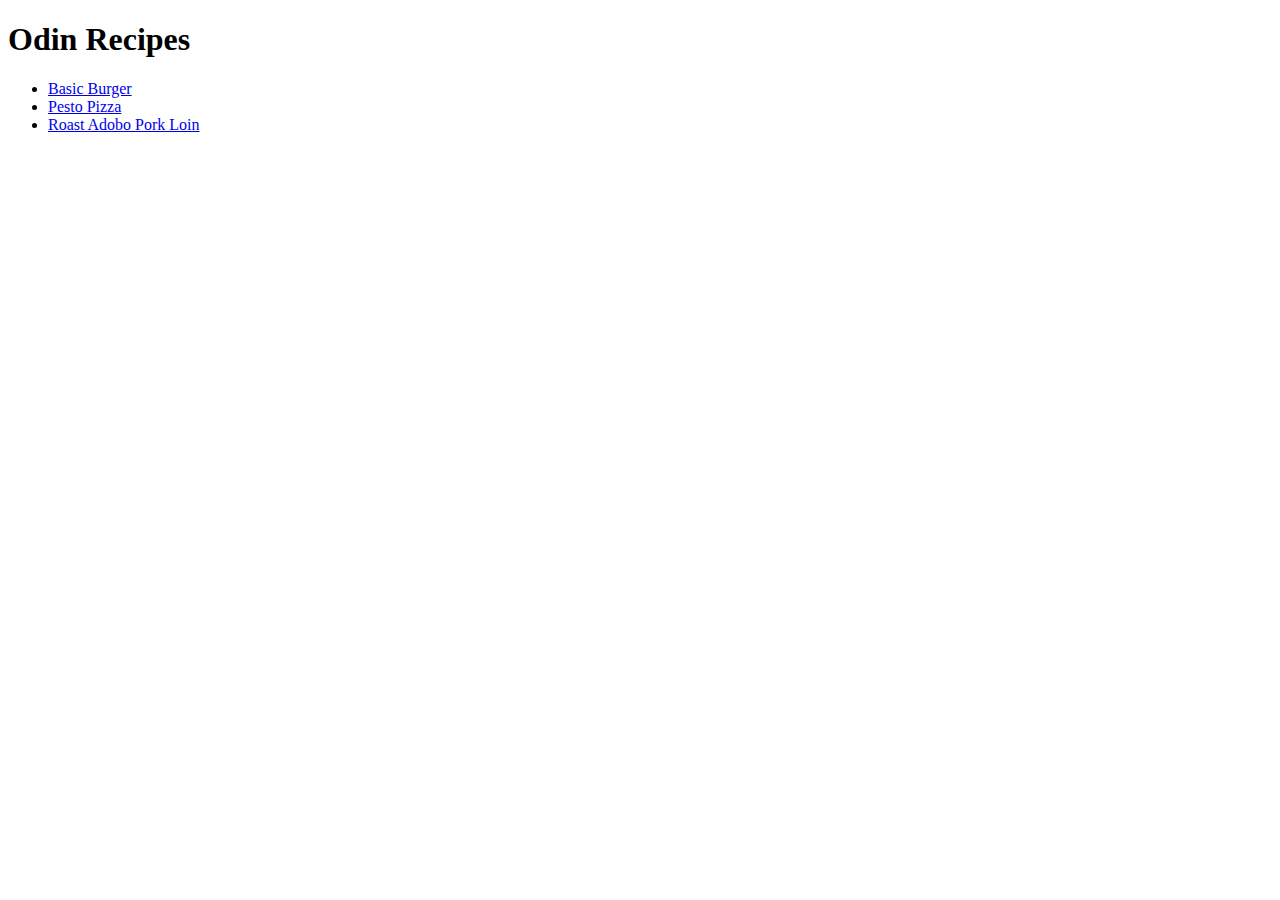
<file: index.html>
<!DOCTYPE html>
<html lang="en">
<head>
  <meta charset="UTF-8">
  <meta name="viewport" content="width=device-width, initial-scale=1.0">
  <title>Odin - Recipes</title>
</head>
<body>
  <h1>Odin Recipes</h1>
  <ul>
    <li><a href="./recipes/basic-burger.html">Basic Burger</a></li>
    <li><a href="./recipes/pesto-pizza.html">Pesto Pizza</a></li>
    <li><a href="./recipes/adobo.html">Roast Adobo Pork Loin</a></li>
  </ul>
</body>
</html>
</file>
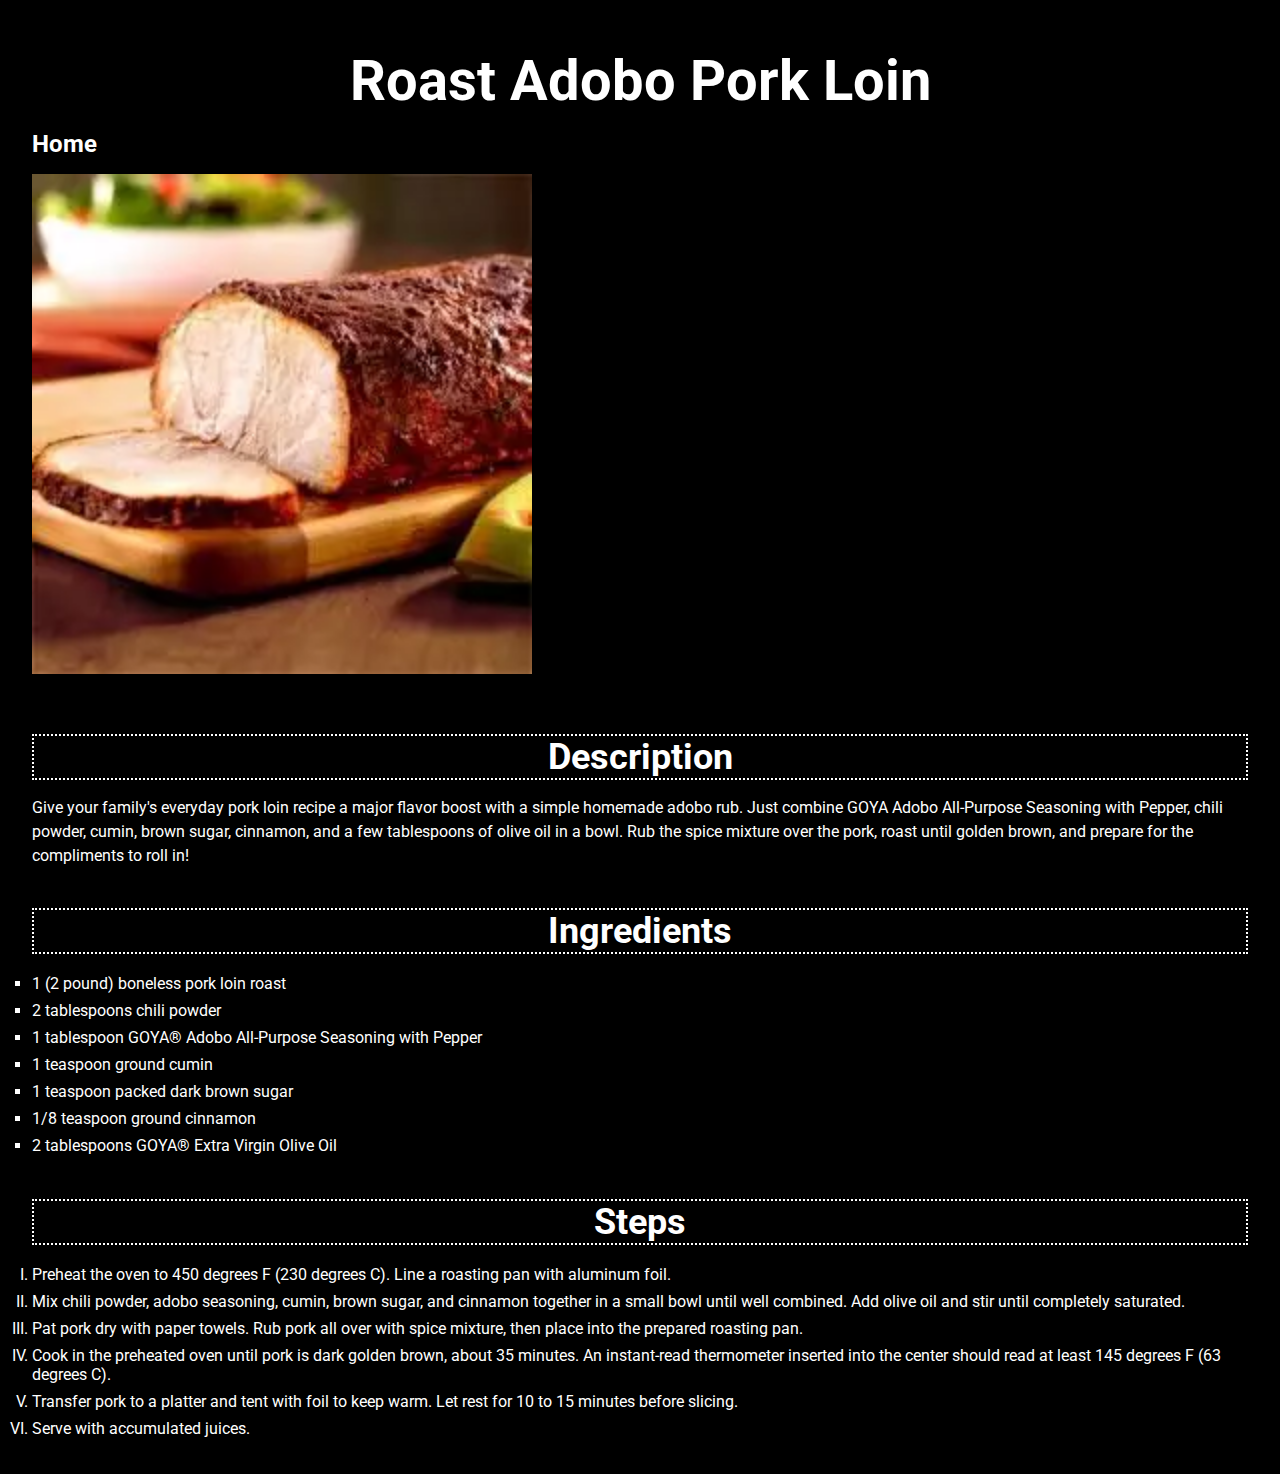
<file: public/adobo.html>
<!DOCTYPE html>
<html lang="en">
<head>
  <meta charset="UTF-8">
  <meta name="viewport" content="width=device-width, initial-scale=1.0">
  <title>Roast Adobo Pork Loin</title>
  <link rel="stylesheet" href="../style.css">
</head>
<body>
  <h1 id="recipe-name">Roast Adobo Pork Loin</h1>
  <a href="../index.html">Home</a> <br>
  <img src="../images/adobo-pork-loin.webp" alt="Adobo Pork Loin Image" width="500">

  <h2 class="description-title">Description</h2>
  <p class="description">Give your family's everyday pork loin recipe a major flavor boost with a simple homemade adobo rub. Just combine GOYA Adobo All-Purpose Seasoning with Pepper, chili powder, cumin, brown sugar, cinnamon, and a few tablespoons of olive oil in a bowl. Rub the spice mixture over the pork, roast until golden brown, and prepare for the compliments to roll in!</p>

  <h3 class="ingredients-title">Ingredients</h3>
  <ul class="ingredients-list">
    <li>1 (2 pound) boneless pork loin roast</li>
    <li>2 tablespoons chili powder</li>
    <li>1 tablespoon GOYA® Adobo All-Purpose Seasoning with Pepper</li>
    <li>1 teaspoon ground cumin</li>
    <li>1 teaspoon packed dark brown sugar</li>
    <li>1/8 teaspoon ground cinnamon</li>
    <li>2 tablespoons GOYA® Extra Virgin Olive Oil</li>
  </ul>

  <h3 class="steps-title">Steps</h3>
  <ol class="steps-list">
    <li>
      Preheat the oven to 450 degrees F (230 degrees C). Line a roasting pan with aluminum foil.
    </li>
    <li>
      Mix chili powder, adobo seasoning, cumin, brown sugar, and cinnamon together in a small bowl until well combined. Add olive oil and stir until completely saturated.
    </li>
    <li>
      Pat pork dry with paper towels. Rub pork all over with spice mixture, then place into the prepared roasting pan.
    </li>
    <li>
      Cook in the preheated oven until pork is dark golden brown, about 35 minutes. An instant-read thermometer inserted into the center should read at least 145 degrees F (63 degrees C).
    </li>
    <li>
      Transfer pork to a platter and tent with foil to keep warm. Let rest for 10 to 15 minutes before slicing.
    </li>
    <li>
      Serve with accumulated juices.
    </li>
  </ol>
</body>
</html>
</file>
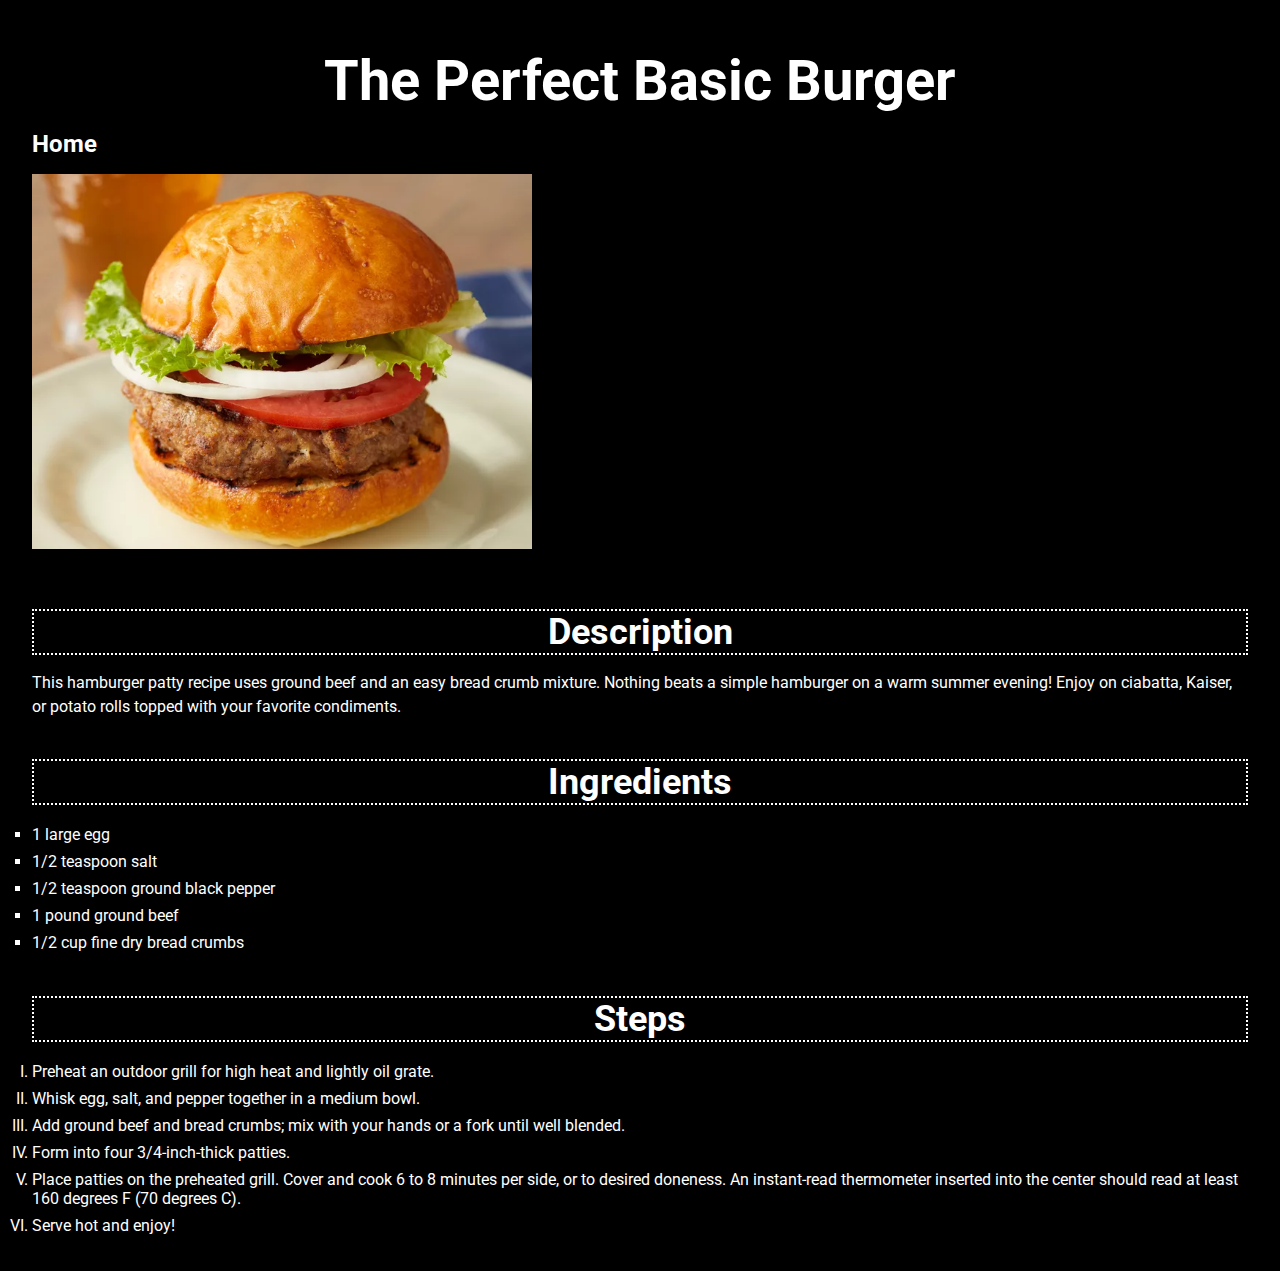
<file: public/basic-burger.html>
<!DOCTYPE html>
<html lang="en">
<head>
  <meta charset="UTF-8">
  <meta name="viewport" content="width=device-width, initial-scale=1.0">
  <title>The Perfect Basic Burger</title>
  <link rel="stylesheet" href="../style.css">
</head>
<body>
  <h1 id="recipe-name">The Perfect Basic Burger</h1>
  <a href="../index.html">Home</a> <br>
  <img src="../images/basic-burger.webp" alt="Basic Burger Image" width="500">

  <h2 class="description-title">Description</h2>
  <p class="description">This hamburger patty recipe uses ground beef and an easy bread crumb mixture. Nothing beats a simple hamburger on a warm summer evening! Enjoy on ciabatta, Kaiser, or potato rolls topped with your favorite condiments.</p>

  <h3 class="ingredients-title">Ingredients</h3>
  <ul class="ingredients-list">
    <li>1 large egg</li>
    <li>1/2 teaspoon salt</li>
    <li>1/2 teaspoon ground black pepper</li>
    <li>1 pound ground beef</li>
    <li>1/2 cup fine dry bread crumbs</li>
  </ul>

  <h3 class="steps-title">Steps</h3>
  <ol class="steps-list">
    <li>
      Preheat an outdoor grill for high heat and lightly oil grate.
    </li>
    <li>
      Whisk egg, salt, and pepper together in a medium bowl.
    </li>
    <li>
      Add ground beef and bread crumbs; mix with your hands or a fork until well blended.
    </li>
    <li>
      Form into four 3/4-inch-thick patties.
    </li>
    <li>
      Place patties on the preheated grill. Cover and cook 6 to 8 minutes per side, or to desired doneness. An instant-read thermometer inserted into the center should read at least 160 degrees F (70 degrees C).
    </li>
    <li>
      Serve hot and enjoy!
    </li>
  </ol>
</body>
</html>
</file>
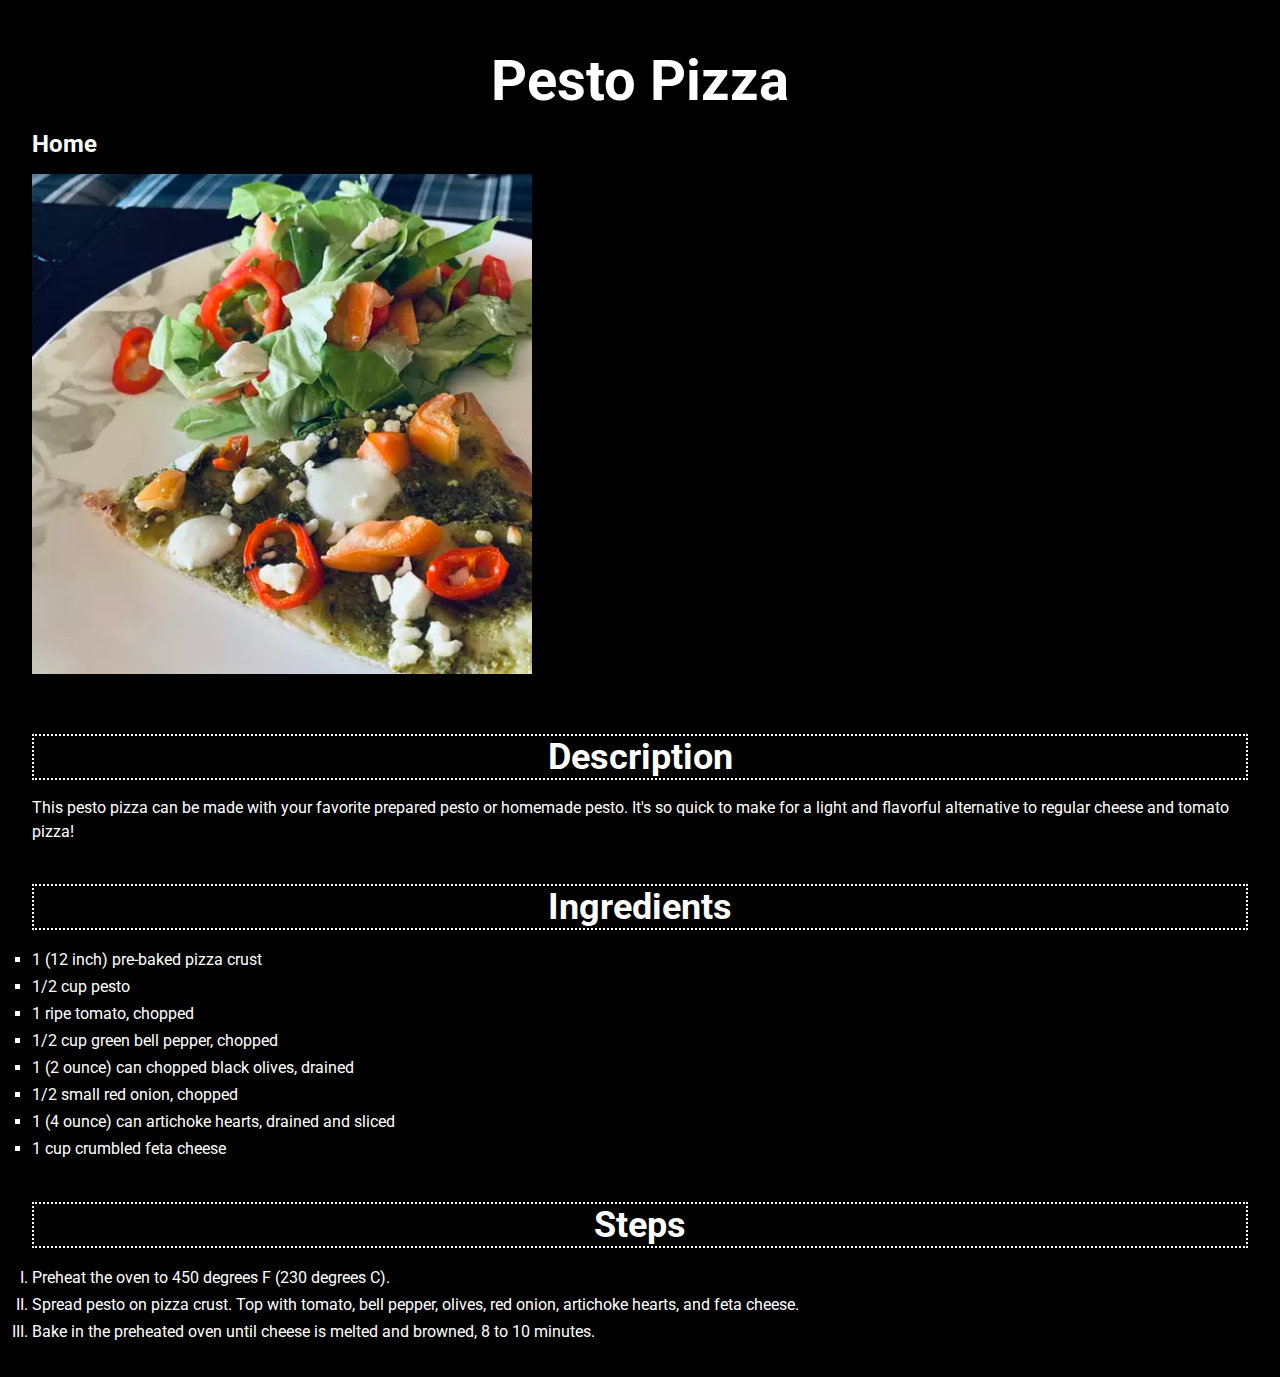
<file: public/pesto-pizza.html>
<!DOCTYPE html>
<html lang="en">
<head>
  <meta charset="UTF-8">
  <meta name="viewport" content="width=device-width, initial-scale=1.0">
  <title>Pesto Pizza</title>
  <link rel="stylesheet" href="../style.css">
</head>
<body>
  <h1 id="recipe-name">Pesto Pizza</h1>
  <a href="../index.html">Home</a> <br>
  <img src="../images/pesto-pizza.webp" alt="Pesto Pizza Image" width="500">

  <h2 class="description-title">Description</h2>
  <p class="description">This pesto pizza can be made with your favorite prepared pesto or homemade pesto. It's so quick to make for a light and flavorful alternative to regular cheese and tomato pizza!</p>

  <h3 class="ingredients-title">Ingredients</h3>
  <ul class="ingredients-list">
    <li>1 (12 inch) pre-baked pizza crust</li>
    <li>1/2 cup pesto</li>
    <li>1 ripe tomato, chopped</li>
    <li>1/2 cup green bell pepper, chopped</li>
    <li>1 (2 ounce) can chopped black olives, drained</li>
    <li>1/2 small red onion, chopped</li>
    <li>1 (4 ounce) can artichoke hearts, drained and sliced</li>
    <li>1 cup crumbled feta cheese</li>
  </ul>

  <h3 class="steps-title">Steps</h3>
  <ol class="steps-list">
    <li>
      Preheat the oven to 450 degrees F (230 degrees C).
    </li>
    <li>
      Spread pesto on pizza crust. Top with tomato, bell pepper, olives, red onion, artichoke hearts, and feta cheese.
    </li>
    <li>
      Bake in the preheated oven until cheese is melted and browned, 8 to 10 minutes.
    </li>
  </ol>
</body>
</html>
</file>
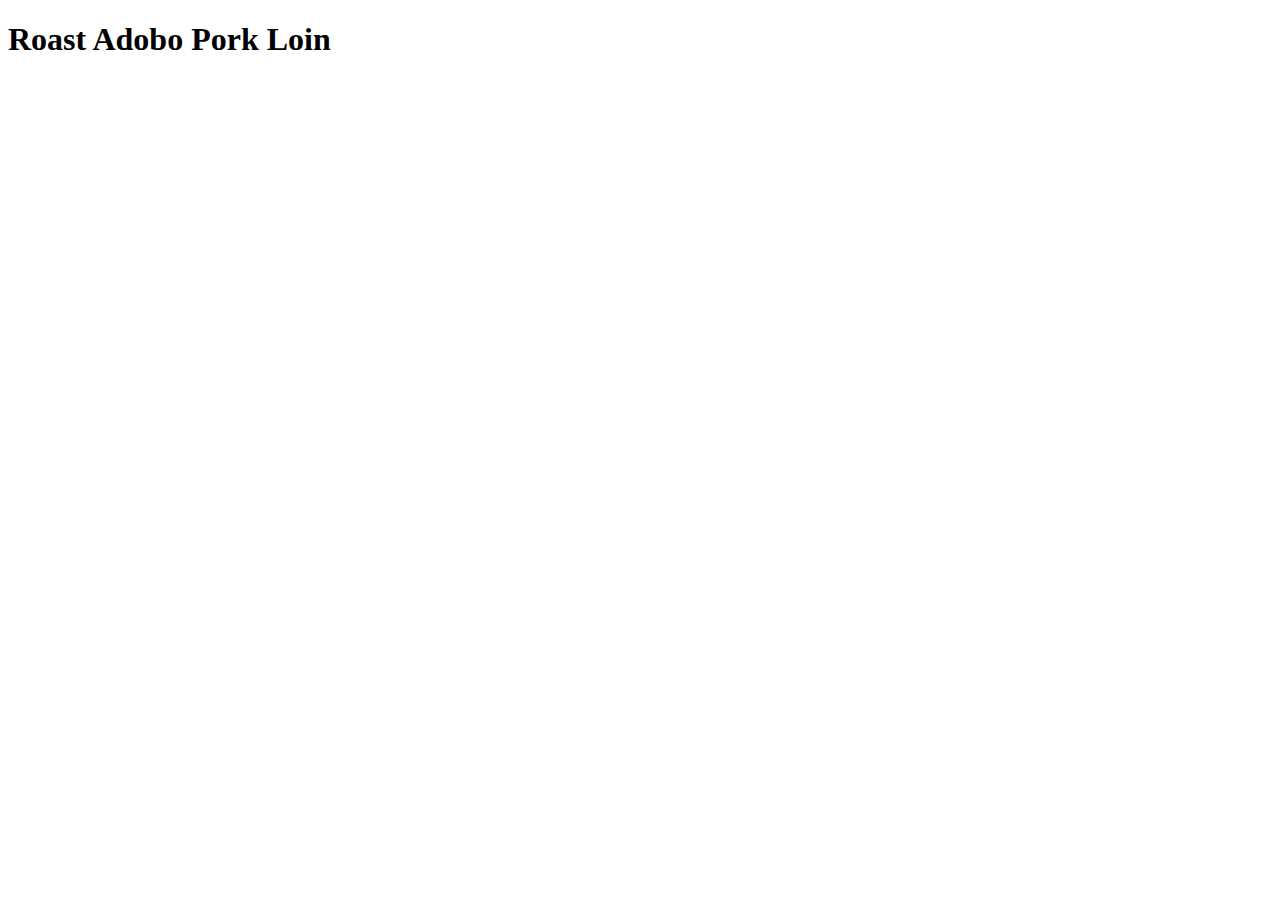
<file: recipes/adobo.html>
<!DOCTYPE html>
<html lang="en">
<head>
  <meta charset="UTF-8">
  <meta name="viewport" content="width=device-width, initial-scale=1.0">
  <title>Roast Adobo Pork Loin</title>
</head>
<body>
  <h1>Roast Adobo Pork Loin</h1>
</body>
</html>
</file>
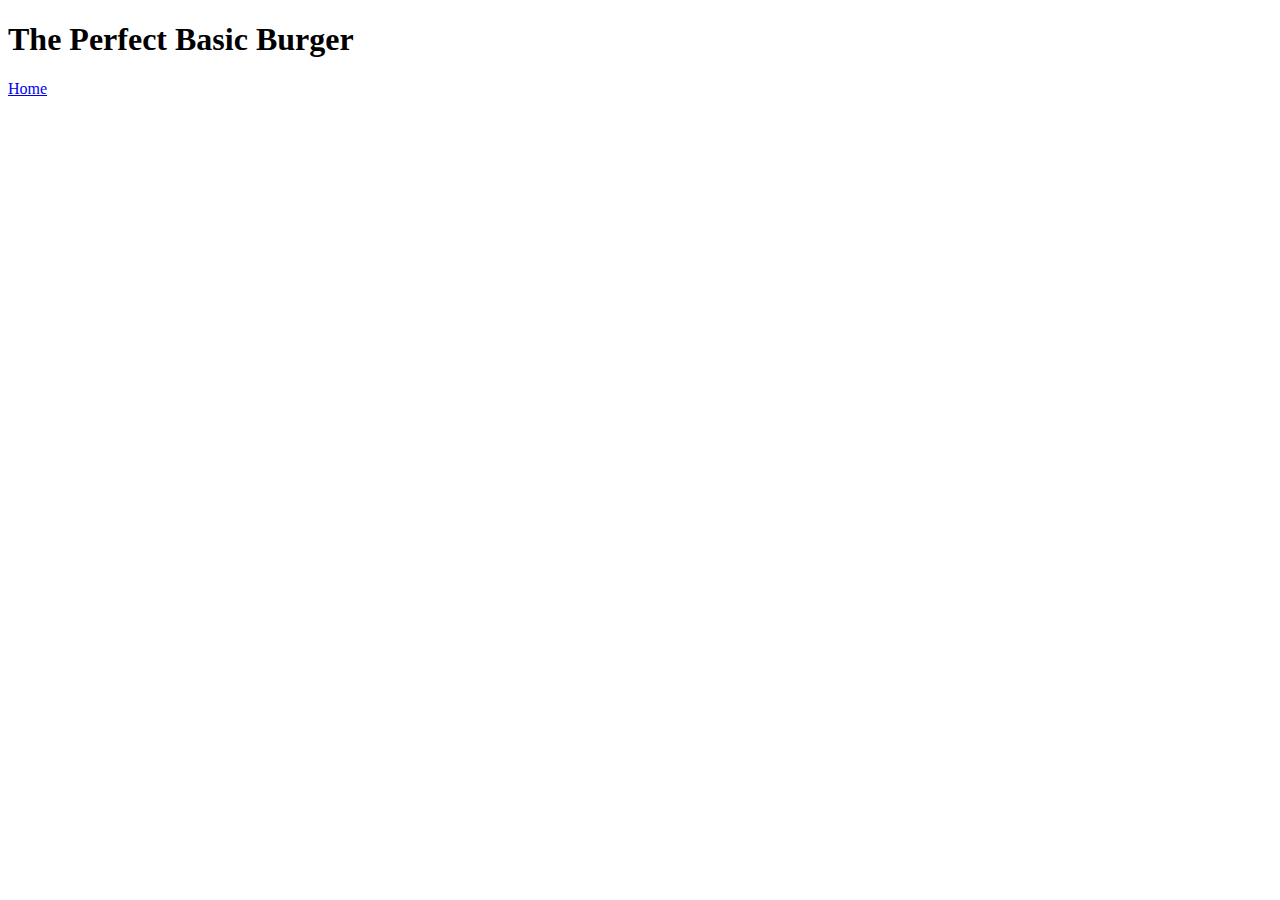
<file: recipes/basic-burger.html>
<!DOCTYPE html>
<html lang="en">
<head>
  <meta charset="UTF-8">
  <meta name="viewport" content="width=device-width, initial-scale=1.0">
  <title>The Perfect Basic Burger</title>
</head>
<body>
  <h1>The Perfect Basic Burger</h1>
  <a href="../index.html">Home</a>
</body>
</html>
</file>
<file: style.css>
@import url('https://fonts.googleapis.com/css2?family=Roboto:ital,wght@0,100..900;1,100..900&display=swap');


* {
  margin: 0;
  padding: 0;
  font-family: "Roboto", sans-serif;
  box-sizing: border-box;
}

body {
  background-color: #000;
  color: #fff;
  padding: 2rem;
}

#title {
  text-align: center;
  font-size: 2.5em;
  font-weight: 800;
  margin: 10rem 0; 
}

.recipe-list {
  text-align: center;
}

.recipe-list * {
  display: inline;
  color: #fff;
  text-decoration: none;
  font-size: 1.5rem;
  margin: 0 2.5rem;
  font-weight: 500;
}

.recipe-list li {
  padding: 0;
}

#recipe-name {
  font-size: 3.5rem;
  text-align: center;
  margin: 1rem 0;
}

a {
  color: #fff;
  text-decoration: none;
  font-weight: bold;
  font-size: 1.5rem;
}

img {
  width: 500px;
  height: auto;
  margin: 1rem 0;
}

.description-title, .ingredients-title, .steps-title {
  font-size: 2.25rem !important;
  margin: 2.5rem 0 1rem 0;
  text-align: center;
  border: 2px dotted #fff;
}

.description {
  line-height: 1.5rem;
}

.ingredients-list {
  list-style-type: square;
}

.steps-list {
  list-style-type: upper-roman;
}

li {
  padding: 0.25rem 0;
}
</file>
